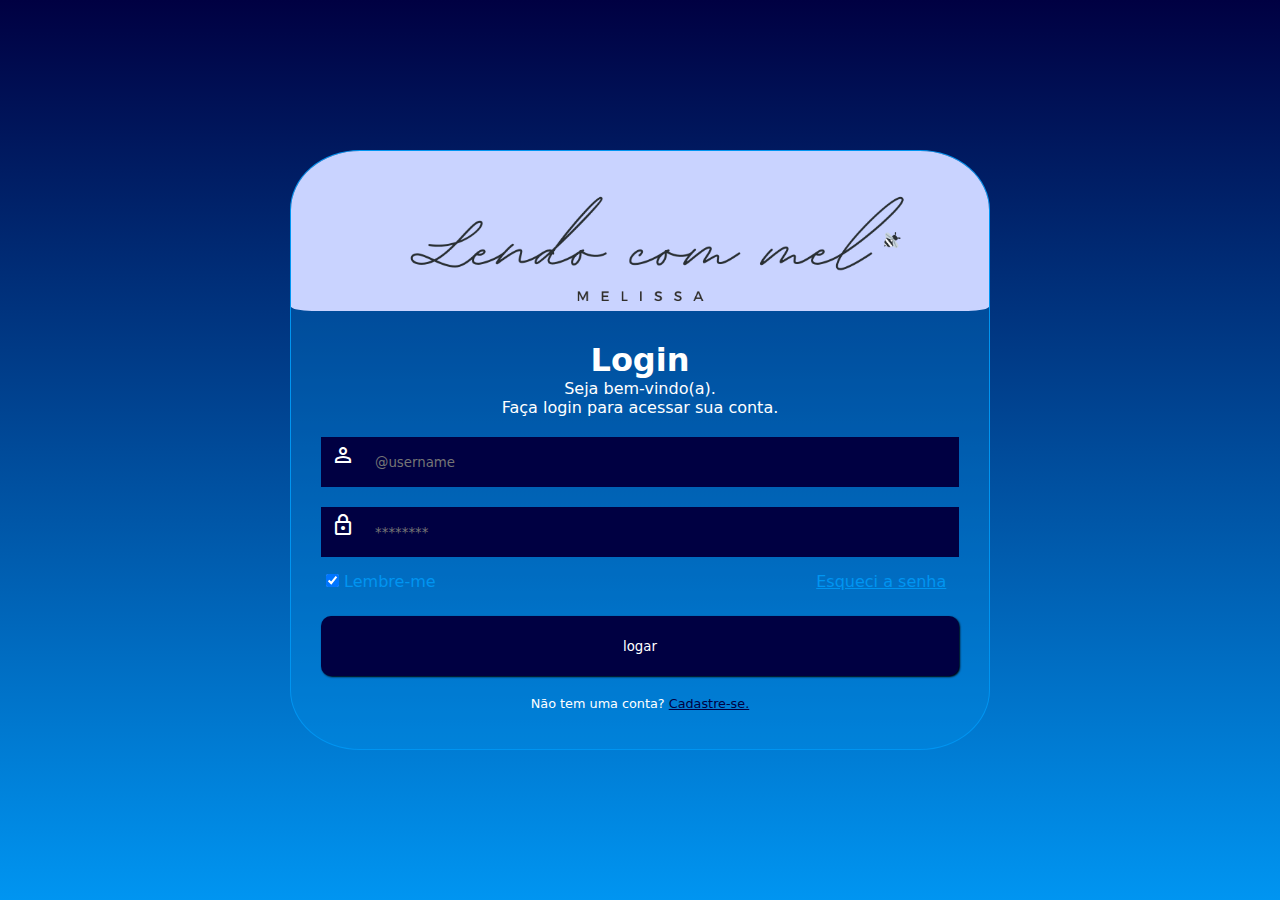
<file: index.html>
<!DOCTYPE html>
<html lang="pt-br">
<head>
    <meta charset="UTF-8">
    <meta name="viewport" content="width=device-width, initial-scale=1.0">
    <!-- links para emojis --> 
    <link rel="stylesheet" href="https://fonts.googleapis.com/css2?family=Material+Symbols+Outlined:opsz,wght,FILL,GRAD@20..48,100..700,0..1,-50..200" />
    <link rel="stylesheet" href="https://fonts.googleapis.com/css2?family=Material+Symbols+Outlined:opsz,wght,FILL,GRAD@20..48,100..700,0..1,-50..200" />
    
    <!-- Link para CSS --> 
    <link rel="stylesheet" href="./estilosCSS/geral.css">
    <link rel="stylesheet" href="./estilosCSS/telas.css">



    <title>Login Tranparenye</title>
</head>
<body>
    <main>
        <section id="login">
            <section id="imagem">
                  <!-- espaço para imagem -->
            </section>
            <section id="formulario">
                <h1>Login</h1>
                <p>Seja bem-vindo(a). </p>
                <p>Faça login para acessar sua conta. </p>
                  <!-- formulario -->
                <form action="">
                    
                    <div class="dados">
                          <!-- Username-->
                        <label class="simbolo" for="iusername"><i class="material-symbols-outlined">Person</i></label></label>
                        <input type="text"  class="input" id="iusername" name="username" placeholder="@username" required autocomplete="username">
                    </div>
                    <div class="dados">
                          <!-- Senha -->
                        <label class="simbolo" for="isenha"><i class="material-symbols-outlined">Lock</i></label></label>
                        <input  class="input" type="password" id="isenha" name="senha" autocomplete="current-password" required minlength="8" maxlength="20" placeholder="********">
                    </div>
                    <div id="informacoes">
                        <div id="parte1">
                              <!-- lembrar-->
                            <input type="checkbox" id="ilembrar" name="lembrar" checked />
                            <label class="partes" for="ilembrar">Lembre-me</label>
                        </div>
                        <div id="parte2">
                              <!-- Esqueci senha -->
                            <a class="partes" href="">Esqueci a senha</a>
                        </div>
                    </div>
                    <div>
                          <!-- botão enviar -->
                        <input id="ibotaoEnviar" type="submit" value="logar">
                    </div>
                    <p>Não tem uma conta? <a href="cadastro.html" target="_blank" >Cadastre-se.</a></p>
                </form>
            </section>
        </section>
    </main>
</body>
</html>
</file>
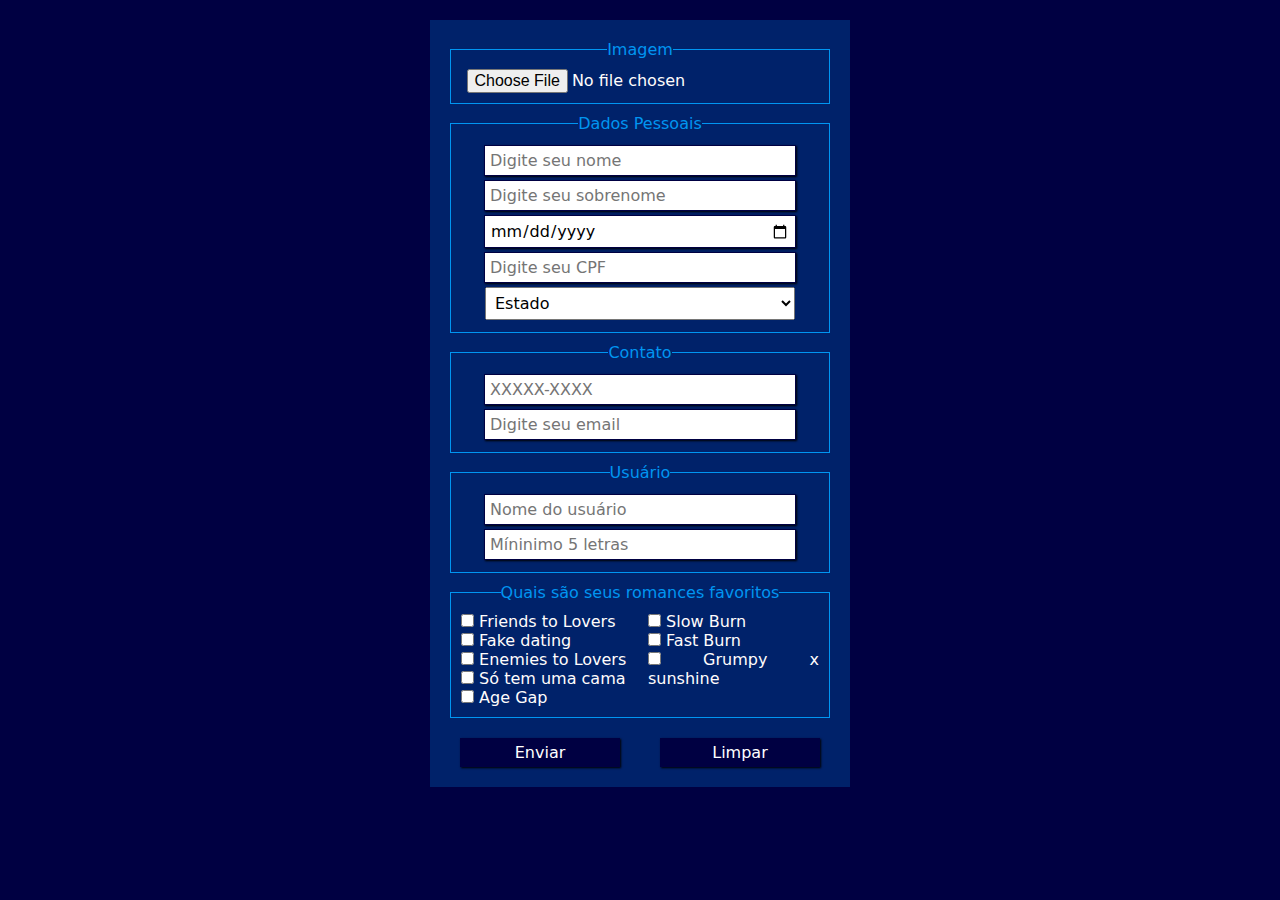
<file: cadastro.html>
<!DOCTYPE html>
<html lang="pt-br">
<head>
    <meta charset="UTF-8">
    <meta name="viewport" content="width=device-width, initial-scale=1.0">

        <!-- Link para CSS --> 
        <link rel="stylesheet" href="./estilosCSS/todas.css">
        <link rel="stylesheet" href="./estilosCSS/mobile.css">
        
    
    <title>Document</title>
</head>
<body>
    <main>
        <section id="cadastro">
            <form action="cadastro.php" enctype="multipart/form-data">
                <fieldset>
                    <legend>Imagem</legend>
                    <input type="file" name="imagem">
                </fieldset>
                <fieldset>
                    <legend>Dados Pessoais</legend>
                    <div>
                        <label for="nome">Nome</label>
                        <input type="text" name="nome" id="nome" required  placeholder="Digite seu nome" autocomplete="name">
                    </div>
                    <div>
                        <label for="sobrenome">Sobrenome:</label>
                        <input type="text" name="sobrenome" id="sobrenome" required placeholder="Digite seu sobrenome" autocomplete="name">
                    </div>
                    <div>
                        <label for="data">Data de nascimento</label>
                        <input type="date" name="data" id="data" value="">
                    </div>
                    <div>
                        <label for="cpf">CPF:</label>
                        <input type="text" name="cpf" id="cpf" required minlength="10" maxlength="14" placeholder="Digite seu CPF"  pattern="^\d{3}\.\d{3}\.\d{3}-\d{2}">
                    </div>
                    <div>
                        <label for="estado">Estado</label>
                        <select name="estados" id="estado">
                            <option value="Estado" data-default disabled selected>Estado</option>
                            <option value="AC">Acre</option>
                            <option value="AL">Alagoas</option>
                            <option value="AP">Amapá</option>
                            <option value="AM">Amazonas</option>
                            <option value="BA">Bahia</option>
                            <option value="CE">Ceará</option>
                            <option value="ES">Espírito Santo</option>
                            <option value="GO">Goiás</option>
                            <option value="MA">Maranhão</option>
                            <option value="MT">Mato Grosso</option>
                            <option value="MS">Mato Grosso do Sul</option>
                            <option value="MG">Minas Gerais</option>
                            <option value="PA">Pará</option>
                            <option value="PB">Paraíba</option>
                            <option value="PR">Paraná</option>                 
                            <option value="PE">Pernambuco</option>
                            <option value="PI">Piauí Santo</option>
                            <option value="RJ">Rio de Janeiro</option>
                            <option value="RN">Rio Grande do Norte</option>
                            <option value="RS">Rio Grande do Sul</option>
                            <option value="RO">Rondônia</option>
                            <option value="RR">Roraima</option>
                            <option value="SC">Santa Catarina</option>
                            <option value="SP">São Paulo</option>
                            <option value="SE">Sergipe</option>
                            <option value="TO">Tocantins</option>
                            <option value="DF">Distrito Federal</option>
                        </select>
                    </div>
                </fieldset>
                <fieldset>
                    <legend>Contato</legend>
                    <div>
                        <label for="telefone">telefone</label>
                        <input type="tel" name="telefone" id="telefone" autocomplete="tel" pattern="^[0-9]{5}-[0-9]{4}$" required placeholder="XXXXX-XXXX">
                    </div>
                    <div>
                        <label for="email">Email</label>
                        <input type="email" name="email" id="email" placeholder="Digite seu email" autocomplete="email" required>
                    </div>
                </fieldset>
                <fieldset>
                    <legend>Usuário</legend>
                    <div>
                        <label for="usuario">Usuário:</label>
                        <input type="text" name="usuario" id="usuario" required minlength="5" maxlength="15" placeholder="Nome do usuário" autocomplete="username">
                    </div>
                    <div>
                        <label for="senha">Senha:</label>
                        <input type="password" name="senha" id="senha" required minlength="5" placeholder="Míninimo 5 letras" autocomplete="current-password">
                    </div>
                    </fieldset>
                    <fieldset id="escolhaRomance">
                        <legend id="legendaRomance">Quais são seus romances favoritos</legend>
                        <input class="romances" type="checkbox" name="Friends" id="Friends">
                        <label for="Friends">Friends to Lovers</label> 
                        <br>
                        <input type="checkbox" name="dating" id="dating">
                        <label for="dating">Fake dating</label> 
                        <br>
                        <input type="checkbox" name="Enemies" id="Enemies">
                        <label for="Enemies">Enemies to Lovers</label> 
                        <br>
                        <input type="checkbox" name="cama" id="cama">
                        <label for="cama">Só tem uma cama</label> 
                        <br>
                        <input type="checkbox" name="AgeGap" id="AgeGap">
                        <label for="AgeGap">Age Gap</label> 
                        <br>
                        <input type="checkbox" name="SlowBurn" id="SlowBurn">
                        <label for="SlowBurn">Slow Burn</label> 
                        <br>
                        <input type="checkbox" name="FastBurn" id="FastBurn">
                        <label for="FastBurn">Fast Burn</label> 
                        <br>
                        <input type="checkbox" name="GxS" id="GxS">
                        <label for="GxS">Grumpy x sunshine</label> 
                    </fieldset>
                    <div id="enviar">
                        <input type="submit" value="Enviar">
                        <input type="reset" value="Limpar">
                    </div>
            </form>
        </section>
    </main>
</body>
</html>
</file>
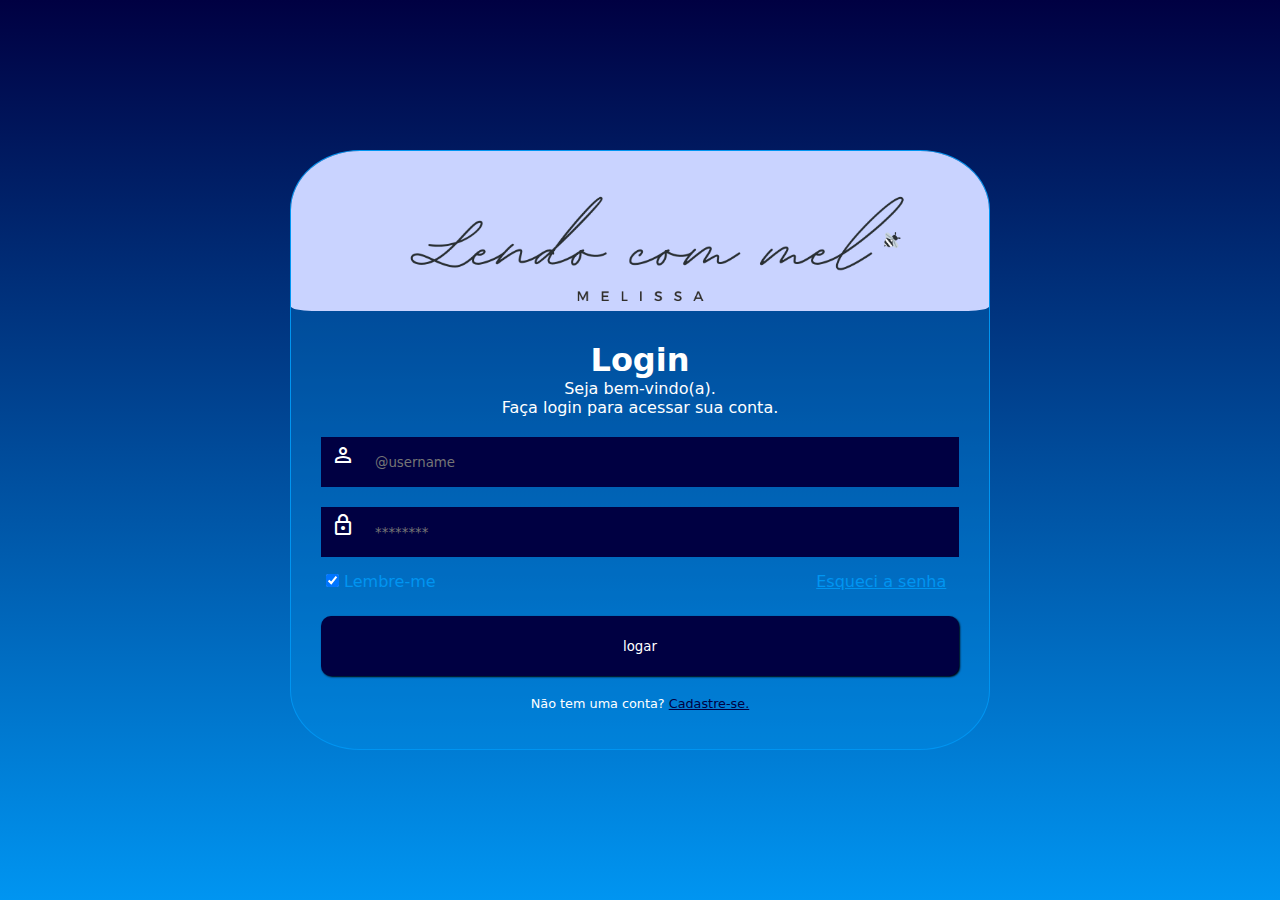
<file: login.html>
<!DOCTYPE html>
<html lang="pt-br">
<head>
    <meta charset="UTF-8">
    <meta name="viewport" content="width=device-width, initial-scale=1.0">
    <!-- links para emojis --> 
    <link rel="stylesheet" href="https://fonts.googleapis.com/css2?family=Material+Symbols+Outlined:opsz,wght,FILL,GRAD@20..48,100..700,0..1,-50..200" />
    <link rel="stylesheet" href="https://fonts.googleapis.com/css2?family=Material+Symbols+Outlined:opsz,wght,FILL,GRAD@20..48,100..700,0..1,-50..200" />
    
    <!-- Link para CSS --> 
    <link rel="stylesheet" href="estilosCSS/geral.css">
    <link rel="stylesheet" href="estilosCSS/telas.css">



    <title>Login Tranparenye</title>
</head>
<body>
    <main>
        <section id="login">
            <section id="imagem">
                  <!-- espaço para imagem -->
            </section>
            <section id="formulario">
                <h1>Login</h1>
                <p>Seja bem-vindo(a). </p>
                <p>Faça login para acessar sua conta. </p>
                  <!-- formulario -->
                <form action="">
                    
                    <div class="dados">
                          <!-- Username-->
                        <label class="simbolo" for="iusername"><i class="material-symbols-outlined">Person</i></label></label>
                        <input type="text"  class="input" id="iusername" name="username" placeholder="@username" required autocomplete="username">
                    </div>
                    <div class="dados">
                          <!-- Senha -->
                        <label class="simbolo" for="isenha"><i class="material-symbols-outlined">Lock</i></label></label>
                        <input  class="input" type="password" id="isenha" name="senha" autocomplete="current-password" required minlength="8" maxlength="20" placeholder="********">
                    </div>
                    <div id="informacoes">
                        <div id="parte1">
                              <!-- lembrar-->
                            <input type="checkbox" id="ilembrar" name="lembrar" checked />
                            <label class="partes" for="ilembrar">Lembre-me</label>
                        </div>
                        <div id="parte2">
                              <!-- Esqueci senha -->
                            <a class="partes" href="">Esqueci a senha</a>
                        </div>
                    </div>
                    <div>
                          <!-- botão enviar -->
                        <input id="ibotaoEnviar" type="submit" value="logar">
                    </div>
                    <p>Não tem uma conta? <a href="">Cadastre-se.</a></p>
                </form>
            </section>
        </section>
    </main>
</body>
</html>
</file>
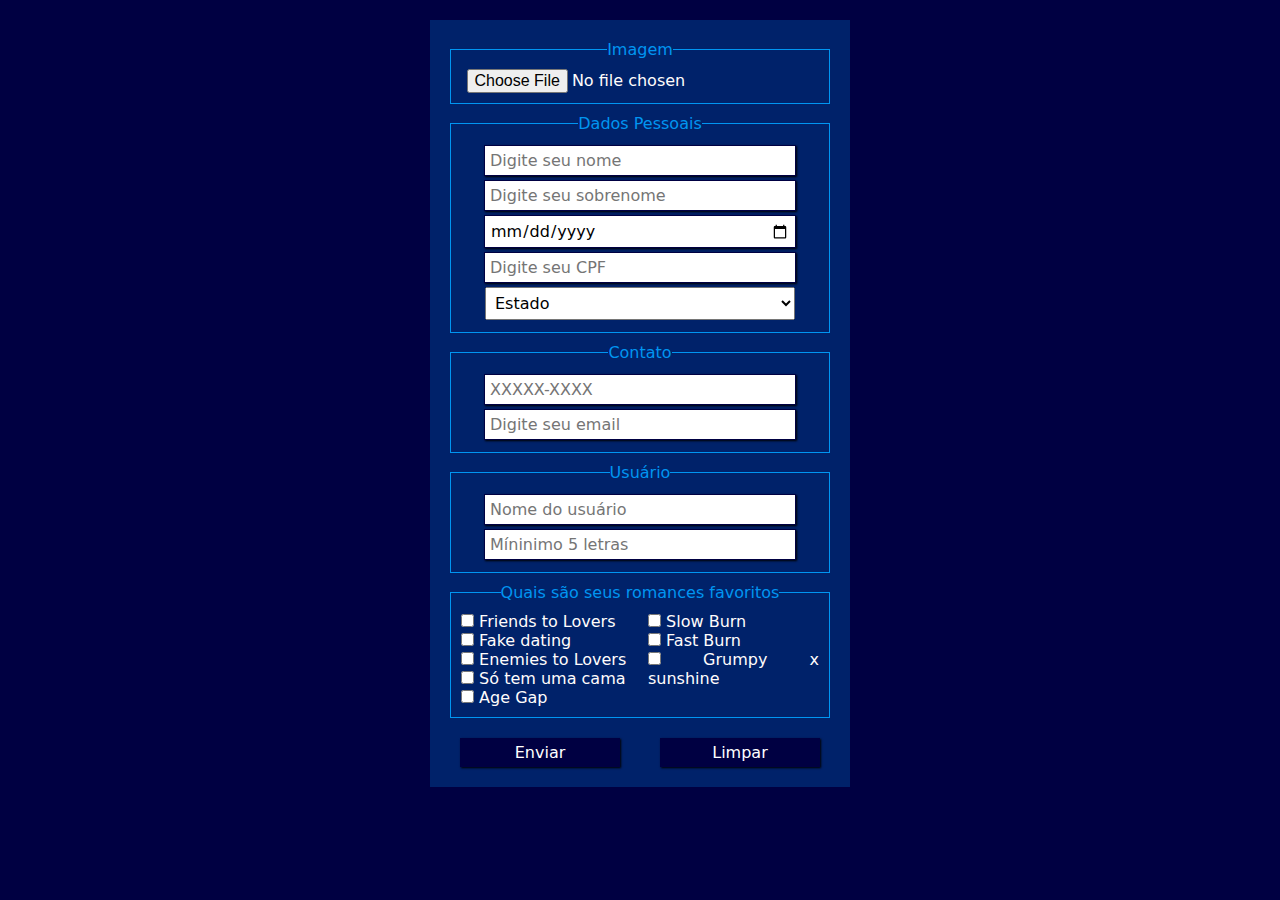
<file: HTML/cadastro.html>
<!DOCTYPE html>
<html lang="pt-br">
<head>
    <meta charset="UTF-8">
    <meta name="viewport" content="width=device-width, initial-scale=1.0">

        <!-- Link para CSS --> 
        <link rel="stylesheet" href="../estilosCSS/todas.css">
        <link rel="stylesheet" href="../estilosCSS/mobile.css">
        
    
    <title>Document</title>
</head>
<body>
    <main>
        <section id="cadastro">
            <form action="cadastro.php" enctype="multipart/form-data">
                <fieldset>
                    <legend>Imagem</legend>
                    <input type="file" name="imagem">
                </fieldset>
                <fieldset>
                    <legend>Dados Pessoais</legend>
                    <div>
                        <label for="nome">Nome</label>
                        <input type="text" name="nome" id="nome" required  placeholder="Digite seu nome" autocomplete="name">
                    </div>
                    <div>
                        <label for="sobrenome">Sobrenome:</label>
                        <input type="text" name="sobrenome" id="sobrenome" required placeholder="Digite seu sobrenome" autocomplete="name">
                    </div>
                    <div>
                        <label for="data">Data de nascimento</label>
                        <input type="date" name="data" id="data" value="">
                    </div>
                    <div>
                        <label for="cpf">CPF:</label>
                        <input type="text" name="cpf" id="cpf" required minlength="10" maxlength="14" placeholder="Digite seu CPF"  pattern="^\d{3}\.\d{3}\.\d{3}-\d{2}">
                    </div>
                    <div>
                        <label for="estado">Estado</label>
                        <select name="estados" id="estado">
                            <option value="Estado" data-default disabled selected>Estado</option>
                            <option value="AC">Acre</option>
                            <option value="AL">Alagoas</option>
                            <option value="AP">Amapá</option>
                            <option value="AM">Amazonas</option>
                            <option value="BA">Bahia</option>
                            <option value="CE">Ceará</option>
                            <option value="ES">Espírito Santo</option>
                            <option value="GO">Goiás</option>
                            <option value="MA">Maranhão</option>
                            <option value="MT">Mato Grosso</option>
                            <option value="MS">Mato Grosso do Sul</option>
                            <option value="MG">Minas Gerais</option>
                            <option value="PA">Pará</option>
                            <option value="PB">Paraíba</option>
                            <option value="PR">Paraná</option>                 
                            <option value="PE">Pernambuco</option>
                            <option value="PI">Piauí Santo</option>
                            <option value="RJ">Rio de Janeiro</option>
                            <option value="RN">Rio Grande do Norte</option>
                            <option value="RS">Rio Grande do Sul</option>
                            <option value="RO">Rondônia</option>
                            <option value="RR">Roraima</option>
                            <option value="SC">Santa Catarina</option>
                            <option value="SP">São Paulo</option>
                            <option value="SE">Sergipe</option>
                            <option value="TO">Tocantins</option>
                            <option value="DF">Distrito Federal</option>
                        </select>
                    </div>
                </fieldset>
                <fieldset>
                    <legend>Contato</legend>
                    <div>
                        <label for="telefone">telefone</label>
                        <input type="tel" name="telefone" id="telefone" autocomplete="tel" pattern="^[0-9]{5}-[0-9]{4}$" required placeholder="XXXXX-XXXX">
                    </div>
                    <div>
                        <label for="email">Email</label>
                        <input type="email" name="email" id="email" placeholder="Digite seu email" autocomplete="email" required>
                    </div>
                </fieldset>
                <fieldset>
                    <legend>Usuário</legend>
                    <div>
                        <label for="usuario">Usuário:</label>
                        <input type="text" name="usuario" id="usuario" required minlength="5" maxlength="15" placeholder="Nome do usuário" autocomplete="username">
                    </div>
                    <div>
                        <label for="senha">Senha:</label>
                        <input type="password" name="senha" id="senha" required minlength="5" placeholder="Míninimo 5 letras" autocomplete="current-password">
                    </div>
                    </fieldset>
                    <fieldset id="escolhaRomance">
                        <legend id="legendaRomance">Quais são seus romances favoritos</legend>
                        <input class="romances" type="checkbox" name="Friends" id="Friends">
                        <label for="Friends">Friends to Lovers</label> 
                        <br>
                        <input type="checkbox" name="dating" id="dating">
                        <label for="dating">Fake dating</label> 
                        <br>
                        <input type="checkbox" name="Enemies" id="Enemies">
                        <label for="Enemies">Enemies to Lovers</label> 
                        <br>
                        <input type="checkbox" name="cama" id="cama">
                        <label for="cama">Só tem uma cama</label> 
                        <br>
                        <input type="checkbox" name="AgeGap" id="AgeGap">
                        <label for="AgeGap">Age Gap</label> 
                        <br>
                        <input type="checkbox" name="SlowBurn" id="SlowBurn">
                        <label for="SlowBurn">Slow Burn</label> 
                        <br>
                        <input type="checkbox" name="FastBurn" id="FastBurn">
                        <label for="FastBurn">Fast Burn</label> 
                        <br>
                        <input type="checkbox" name="GxS" id="GxS">
                        <label for="GxS">Grumpy x sunshine</label> 
                    </fieldset>
                    <div id="enviar">
                        <input type="submit" value="Enviar">
                        <input type="reset" value="Limpar">
                    </div>
            </form>
        </section>
    </main>
</body>
</html>
</file>
<file: estilosCSS/geral.css>
@charset "UTF-8";


:root {
    --cor0: #000042;
    --cor1: #00008B;
    --cor2: #0000CD;
    --cor3: #4000FF;
    --cor4: #0095f1;


    --fonte-padrao: Arial, Verdana, Helvetica, sans-serif;
}

*{
    font-family: system-ui, -apple-system, BlinkMacSystemFont, 'Segoe UI', Roboto, Oxygen, Ubuntu, Cantarell, 'Open Sans', 'Helvetica Neue', sans-serif;
    padding: 0px;
    margin: 0px;
    box-sizing: border-box;
}

body, HTML{
    width: 100vw;
    height: 100vh;
    
    background-color: var(--cor0);
    color: white;
}

main{
    height: 100vh;
    width: 100vw;
    position: relative; 
}


section#login{
    background-color: #0095f141;
    width: 300px;
    height: 500px;

    border: 1px solid var(--cor4);
    border-radius: 10%;

    position: absolute;
    overflow: hidden;
    top: 50%;
    left: 50%;
    transform: translate(-50%, -50%);

    transition: width .3, height .3;
    transition-timing-function: ease ;
}
section#formulario{
    margin: 20px 10px;
    
}

section > h1{
    text-align: center;
   
   
}
section > p{
    text-align: center;
    

   
}

section#imagem{
    background: url(../imagens/logo-mobile.png)  no-repeat center;
    background-size: cover;
    display: block;

    height: 120px;
    width: 100%;

    border-radius: 4px;
    
}


form > div.dados{
    background-color: var(--cor0);
    margin: 20px auto 10px;
   
}

div > label.simbolo{

    margin: 0px 0px 0px 10px ;
}

div > input.input{
   background-color: #000042;
    width: 190px;
    height: 30px;
    
    padding: 5px;
    margin: 10px;

    border: 0px;
    
}
div > input.input:focus-within{
    background-color: white;
}

div#parte1{
    display: inline-block;

    width: 49%;
    padding: 5px;

}
div#parte2{
    display: inline-block;
    width: 49%;
    right: 0px;
    padding: 5px;
    text-align: right;

}



.partes{
    color: var(--cor4);
    font-size: 0.8em;
}

div > input#ibotaoEnviar{
    background-color: var(--cor0);
    color: rgb(255, 255, 255);

    height: 40px;
    width: 100%;

    padding: 5px;
    margin: 20px 0px;

    border: none;
    border-radius: 10px;
    box-shadow: 1px 1px 2px black;
}

div > input#ibotaoEnviar:hover{
    background-color: var(--cor3);
}

form > p{
    text-align: center;
    font-size: 0.8em;
}
form > p > a{
    color: #0095f1;
}
</file>
<file: estilosCSS/telas.css>
@charset "UTF-8";


@media screen and (min-width: 768px){
    body{
        background-image: linear-gradient(to top, #0095f1, #000042);
    }
    section#login{
       width: 700px;
       height: 600px;
       margin: 0px;
       padding: 0px;
       
    }
    section#imagem{
        border-radius: 3%;
        background: url(../imagens/logo.png);
        background-size: cover;

        width: 100%;
        height: 160px;
        padding: 0px;
        margin: 0px;
    }
    section#formulario{
        margin: 30px;
    }
    .partes{

        font-size: 1em;
    }
    
    div > input#ibotaoEnviar{
        height: 60px;

    
    }
    form > p > a{
        color: #000042;
    }
    

}
</file>
<file: estilosCSS/todas.css>
@charset "UTF-8";

:root {
    --cor0: #000042;
    --cor1: #00008B;
    --cor2: #0000CD;
    --cor3: #4000FF;
    --cor4: #0095f1;


    --fonte-padrao: Arial, Verdana, Helvetica, sans-serif;
}
*{
    margin: 0px;
    padding: 0px;
    font-family: system-ui, -apple-system, BlinkMacSystemFont, 'Segoe UI', Roboto, Oxygen, Ubuntu, Cantarell, 'Open Sans', 'Helvetica Neue', sans-serif;
    font-size: 1em;
}

body, html{
    background-color: var(--cor0);
    color: rgb(255, 252, 252);
    width: 100vw;
    height: 100vh;

    overflow-x: hidden;
}

main{
    width: 100vw;
    height: 100vh;
    display: block;

    padding: auto;
}
</file>
<file: estilosCSS/mobile.css>
@charset "UTF-8";


:root {
    --cor0: #000042;
    --cor1: #00008B;
    --cor2: #0000CD;
    --cor3: #4000FF;
    --cor4: #0095f1;


    --fonte-padrao: Arial, Verdana, Helvetica, sans-serif;
}

section#cadastro{
    background-color: #0095f13a;
   
    width: 400px;
    padding: 10px;
    margin: 20px 0px;
    left: 50%;
    transform: translate(-50%);
    position: absolute;
    overflow-x: hidden;


}
form >  fieldset{
    border: 1px solid var(--cor4);
    text-align: center;
    margin: 10px ;
    padding: 10px;

}
form >  fieldset > legend{
    color: var(--cor4);
}
fieldset > div > label{
    display: none;

}
fieldset > div > input{
    background-color: #ffffff;
    border: 1px solid var(--cor0) ;
    color: rgb(0, 0, 0);


    width: 300px;

    margin: 2px;
    padding: 5px;
}
fieldset > div > input#data{
    color: rgb(0, 0, 0);
}

fieldset > div > select{
    width: 310px;
    color: rgb(0, 0, 0);

    margin: 2px;
    padding: 5px;
}

fieldset#escolhaRomance{
   text-align: justify;
    column-count: 2;

}
fieldset > legend#legendaRomance{
    text-align: center;
 
}
div#enviar{
    display: flex;
}
div > input{
    background-color: var(--cor0);
    color: white;
    
    height: 30;
    width: 40%;
    
    padding: 5px;
    margin: 10px auto;
    
    border: none;
    
    box-shadow: 1px 1px 2px black;
}    
div > input:hover{
        background-color: var(--cor3);
}
</file>
